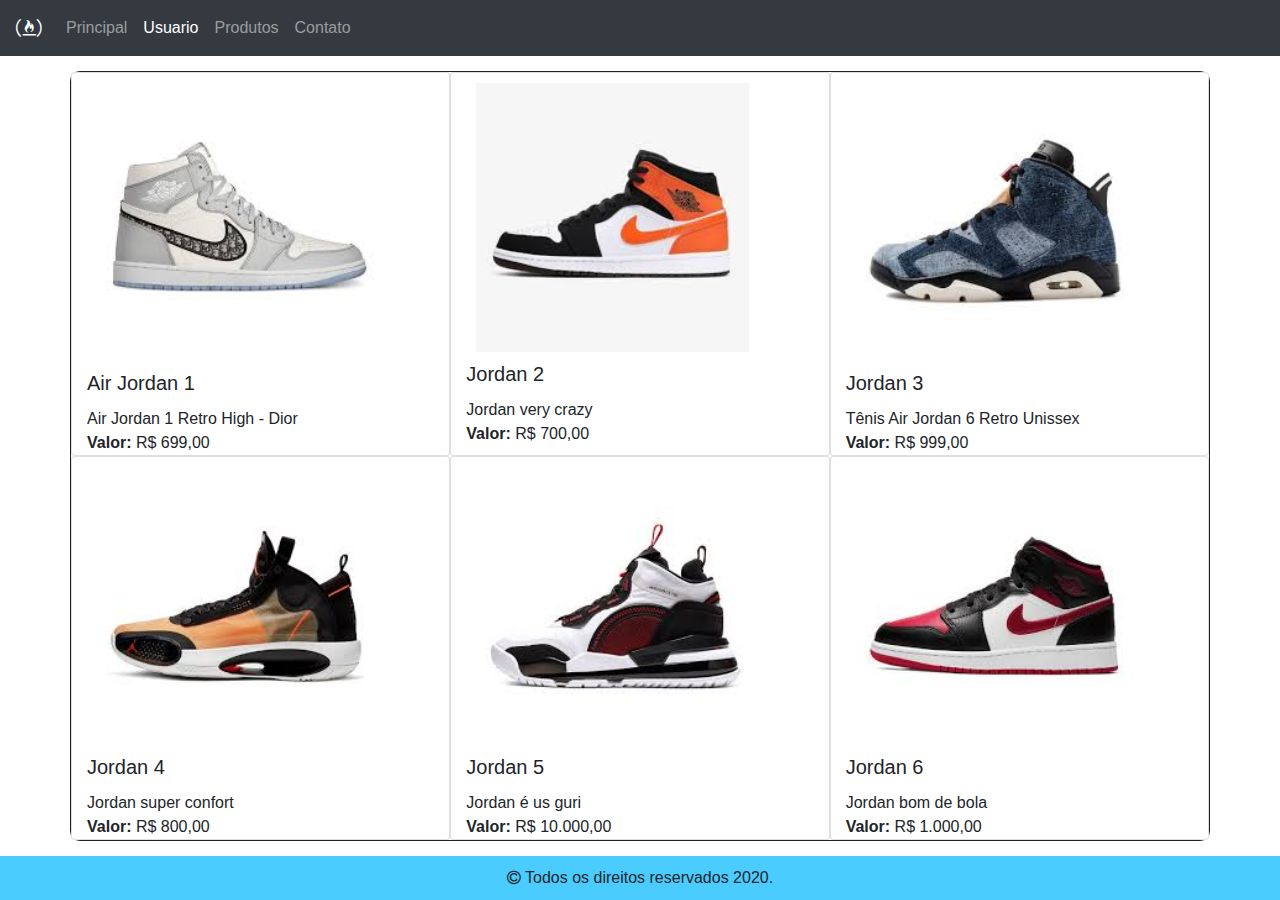
<file: produtos.html>
<!DOCTYPE html>
<html lang="pt-br">

<head>
    <meta charset="UTF-8">
    <meta name="viewport" content="width=device-width, initial-scale=1.0">
    <title>Meu app</title>

    <link rel="stylesheet" href="bootstrap-4.5.2/css/bootstrap.min.css">
    <link rel="stylesheet" href="font-awesome-4.7.0/css/font-awesome.min.css">
    <link rel="stylesheet" href="css/estilo.css">

</head>

<body>
    <nav class="navbar navbar-expand-md navbar-dark bg-dark">
        <a class="navbar-brand" href="index.html">
            <i class="fa fa-free-code-camp" aria-hidden="true"></i>
        </a>
        <button class="navbar-toggler" type="button" data-toggle="collapse" data-target="#navbarNav"
            aria-controls="navbarNav" aria-expanded="false" aria-label="Toggle navigation">
            <span class="navbar-toggler-icon"></span>
        </button>
        <div class="collapse navbar-collapse" id="navbarNav">
            <ul class="navbar-nav">
                <li class="nav-item">
                    <a class="nav-link" href="index.html">Principal </a>
                </li>
                <li class="nav-item active">
                    <a class="nav-link" href="usuario.html">Usuario</a>
                </li>
                <li class="nav-item">
                    <a class="nav-link" href="produtos.html">Produtos</a>
                </li>
                <li class="nav-item">
                    <a class="nav-link" href="contato.html">Contato</a>
                </li>
            </ul>
        </div>
    </nav>

    <div class="container container-produtos">
        <div class="row">
            <div class="col-sm card">
                <img src="img/download (1).jpg" alt="jordan1 class="card-img-top>
                <div class="card-dody">
                    <h5 class="card-title">Air Jordan 1</h5>
                    <p class="card-text">
                        Air Jordan 1 Retro High - Dior
                        <br><b>Valor:</b> R$ 699,00

                    </p>
                </div>
            </div>

            <div class="col-sm card">
                <img src="img/download (2).jpg" alt="jordan2 class="card-img-top>
                <div class="card-dody">
                    <h5 class="card-title">Jordan 2</h5>
                    <p class="card-text">
                        Jordan very crazy
                        <br><b>Valor:</b> R$ 700,00

                    </p>
                </div>
            </div>

            <div class="col-sm card">
                <img src="img/download (3).jpg" alt="jordan3 class="card-img-top>
                <div class="card-dody">
                    <h5 class="card-title">Jordan 3</h5>
                    <p class="card-text">
                        Tênis Air Jordan 6 Retro Unissex
                        <br><b>Valor:</b> R$ 999,00

                    </p>
                </div>
            </div>
        </div>
        <div class="row">
            <div class="col-sm card">
                <img src="img/download (4).jpg" alt="jordan4 class="card-img-top>
                <div class="card-dody">
                    <h5 class="card-title">Jordan 4</h5>
                    <p class="card-text">
                        Jordan super confort
                        <br><b>Valor:</b> R$ 800,00

                    </p>
                </div>
            </div>

            <div class="col-sm card">
                <img src="img/download (5).jpg" alt="jordan5 class="card-img-top>
                <div class="card-dody">
                    <h5 class="card-title">Jordan 5</h5>
                    <p class="card-text">
                        Jordan é us guri
                        <br><b>Valor:</b> R$ 10.000,00

                    </p>
                </div>
            </div>

            <div class="col-sm card">
                <img src="img/download (6).jpg" alt="jordan6 class="card-img-top>
                <div class="card-dody">
                    <h5 class="card-title">Jordan 6</h5>
                    <p class="card-text">
                        Jordan bom de bola
                        <br><b>Valor:</b> R$ 1.000,00

                    </p>
                </div>
            </div>
        </div>
    </div>
    </div>
    </div>
    </div>

    <footer>
        <i class="fa fa-copyright" aria-hidden="true"></i> Todos os direitos reservados 2020.
    </footer>

    <script src="js/jquery-3.5.1.min.js"></script>
    <script src="bootstrap-4.5.2/js/bootstrap.min.js"></script>
</body>

</html>
</file>
<file: css/estilo.css>
.container-principal{
    margin-top: 15px;
    margin-bottom: 15px;
    height: 500px;
    border: 1px solid #28aed6;
    border-radius: 10px;
}

.container-usuario{
    margin-top: 15px;
    margin-bottom: 15px;
    border: 1px solid #28aed6;
    border-radius: 10px;
    max-width: 450px;
}

.container-conteudo-contato{
    margin-top: 15px;
    margin-bottom: 15px;
    border: 1px solid #28aed6;
    border-radius: 10px;
    max-width: 450px;
}

.container-produtos{
    margin-top: 15px;
    margin-bottom: 15px;
    border: 1px solid #1e1f20;
    border-radius: 10px;
}

.container-contato{
    padding: 8px;
    background-color: rgb(37, 34, 34);
    color: white;
}

.contato-titulo{
    padding: 8px;
    color: #4accff;
    font-weight: bold;
}

.contato-dado{
    width: 100%;
}

footer{
    background-color: #4accff;
    text-align: center;
    padding: 10px;
}

.div-titulo{
    background-color: #4accff;
    color: rgb(0, 0, 0);
    text-align: center;
    margin: 5px;
    padding: 15px;
    border-radius: 10px;
}

.btn-controle{
    width: 49%;

}

img{
    margin: 10px;
    width: 80%;
}

.cord{
    margin: 10px;
    text-align: center;
}
</file>
